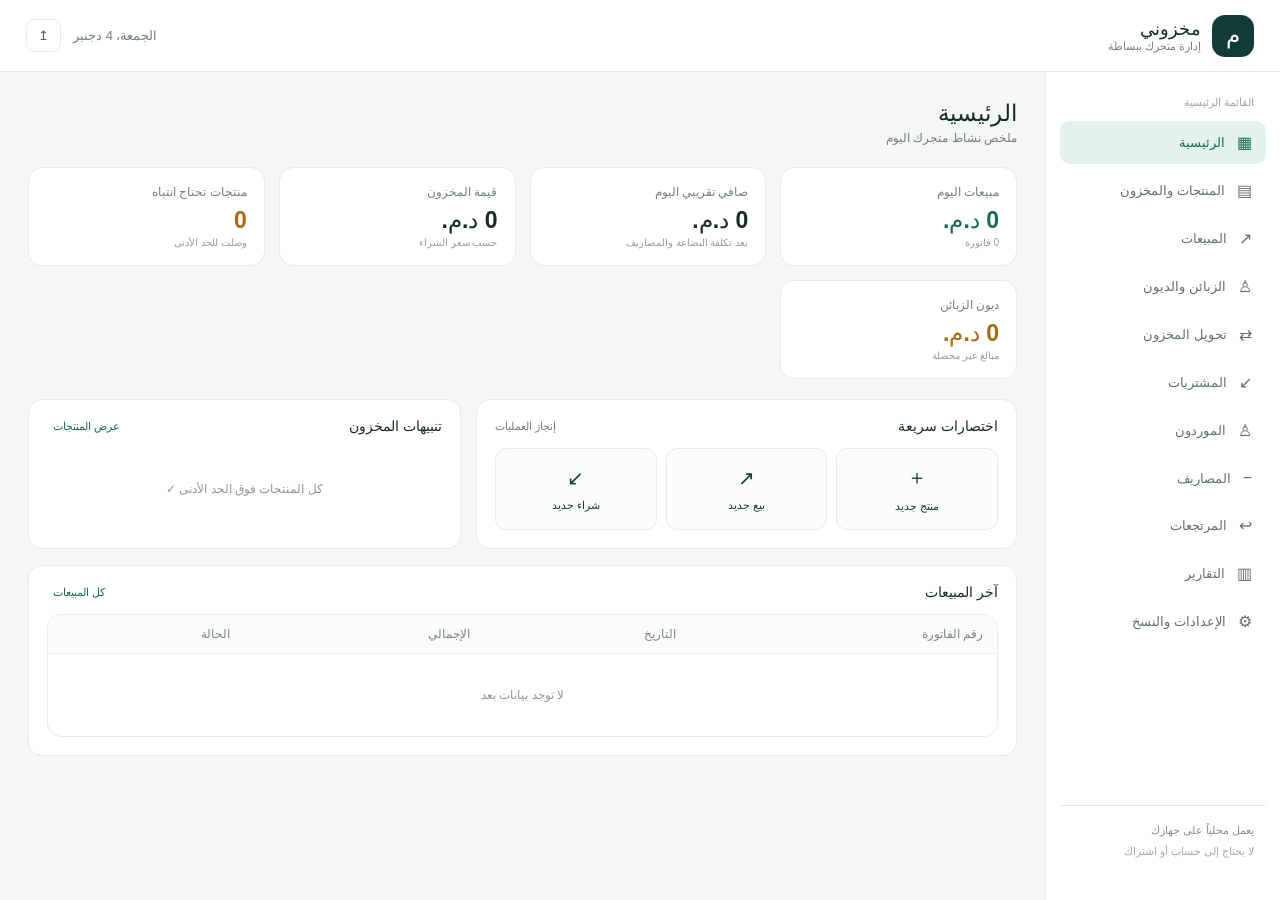
<file: index.html>
<!doctype html>
<html lang="ar" dir="rtl">
<head>
<meta charset="utf-8"><meta name="viewport" content="width=device-width,initial-scale=1,viewport-fit=cover">
<meta name="theme-color" content="#123c35"><meta name="description" content="مخزوني - إدارة المخزون والمبيعات والمشتريات">
<link rel="manifest" href="manifest.webmanifest"><link rel="stylesheet" href="styles.css">
<title>مخزوني | إدارة المتجر</title>
</head>
<body>
<header class="topbar"><div class="brand"><div class="brandmark">م</div><div><strong>مخزوني</strong><small>إدارة متجرك ببساطة</small></div></div><div class="top-actions"><span id="today"></span><button class="icon-btn" id="backupBtn" title="نسخة احتياطية">↥</button></div></header>
<div class="app-shell">
<aside class="sidebar"><div class="side-label">القائمة الرئيسية</div><nav id="nav">
<button class="nav-btn active" data-page="dashboard">▦ <span>الرئيسية</span></button>
<button class="nav-btn" data-page="products">▤ <span>المنتجات والمخزون</span></button>
<button class="nav-btn" data-page="sales">↗ <span>المبيعات</span></button>
<button class="nav-btn" data-page="customers">♙ <span>الزبائن والديون</span></button>
<button class="nav-btn" data-page="transfers">⇄ <span>تحويل المخزون</span></button>
<button class="nav-btn" data-page="purchases">↙ <span>المشتريات</span></button>
<button class="nav-btn" data-page="suppliers">♙ <span>الموردون</span></button>
<button class="nav-btn" data-page="expenses">− <span>المصاريف</span></button>
<button class="nav-btn" data-page="returns">↩ <span>المرتجعات</span></button>
<button class="nav-btn" data-page="reports">▥ <span>التقارير</span></button>
<button class="nav-btn" data-page="settings">⚙ <span>الإعدادات والنسخ</span></button>
</nav><div class="sidebar-foot">يعمل محلياً على جهازك<br><span>لا يحتاج إلى حساب أو اشتراك</span></div></aside>
<main class="main" id="main"></main>
</div>
<div class="mobile-nav" id="mobileNav"></div>
<div class="toast" id="toast" role="status"></div>
<dialog id="modal"><form id="modalForm" method="dialog"><div class="modal-head"><h3 id="modalTitle"></h3><button type="button" class="icon-btn" id="closeModal">✕</button></div><div id="modalBody"></div><div class="modal-actions"><button type="button" class="btn ghost" id="cancelModal">إلغاء</button><button class="btn primary" id="saveModal">حفظ</button></div></form></dialog>
<script src="app.js"></script>
</body></html>
</file>
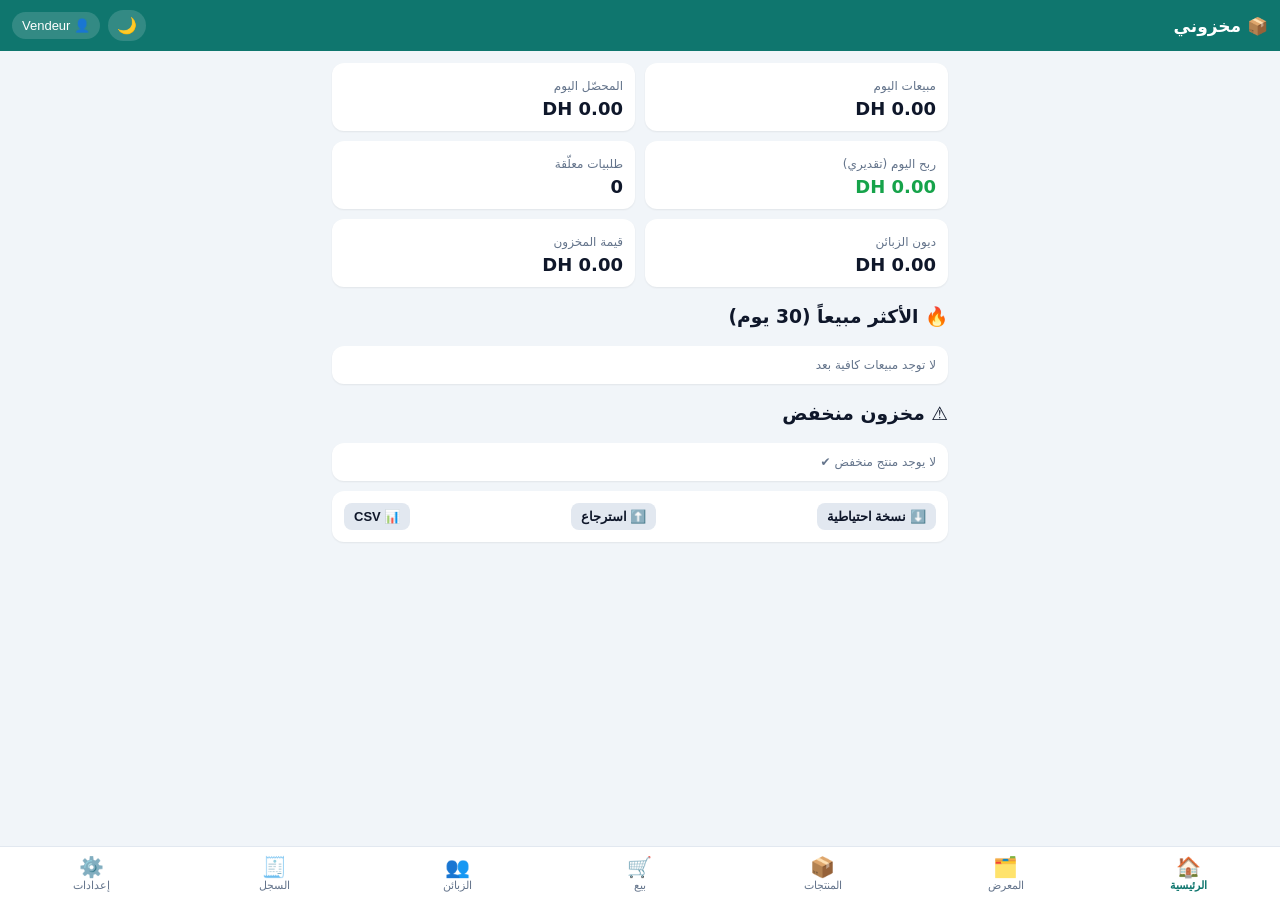
<file: original/index.html>
<!doctype html><html lang="ar" dir="rtl"><meta charset="utf-8"><meta name="viewport" content="width=device-width,initial-scale=1"><title>مخزوني الأصلي</title><style>html,body{margin:0;height:100%;font-family:system-ui;background:#f1f5f9}#msg{padding:20px;text-align:center;color:#0f766e}iframe{border:0;width:100%;height:100%;display:none}</style><div id="msg">جاري تحميل مخزوني الأصلي…</div><iframe id="app"></iframe><script>(async()=>{try{const b=Uint8Array.from(atob("H4sIAAAAAAAC/819aZMb15Hgd/6KIrTLQqkBNPpgswWwuleHFeasLGlFWbMbJFdRQBWAMoEqsKr6GnRHSDIlczSz65DtWc94HaO5JIoaSRxZI8t0bOyH9Z9Af+UfGP+Ezcx314FGU57Zlc1GHa/ekS9fXi8z39WLftzPjqaBNcom450LV/HHGnvR0K15Sc3yw8StJdm4hq8Cz4efSZB5Vn/kJWmQubW9bNDcronHkTcJ3Np+GBxM4ySrWf04yoIIih2EfjZy/WA/7AdNummEUZiF3riZ9r1x4K41Jt5hONmbyPu9NEjoxuvBfRTnGslGwSRo9uNxnGjtPNUeXNnaCrDsOIxuW0kwdmsTLwoHQQr9GSXBQN23fpDGkVk0hJpEMbxupftDLJGF2TjYOX13/sX8V6f3Tt87ff/qKnt24WqaHeFvJ4njbHbBsprNaYf3owvXfueptbXLweVn4KY37Dw1WBtcHuBNH64HA7jIsPjalXUPriedp7Y2r2xu97B056lgPdgetLtUa9J5yu+vb61vwasYrp+5cqWN11Dn2pa3sYmfpyPPjw86bWttemitw7+n2u32WvfCyYVe7B+1fC+5zbqIPZGNQk/WgvVnNnqsM7KH0JlnNr2N3jbrzMbG5trly/lWNngrW9jK07NefNhMwz8Jo2GnFyc+zCE86TYPgt7tMGtm3rQ5CoejMfzL2Ox1ssSL0qmXwASybs4mXjIMo067O4B5bQ68STg+6qRHaRZMmntho+lNp+OgyR40ateDYRxY379Wa7wW9+IsbqRQXxOwJxx0e17/9jCJ9yK/s+8ldRy302XNsvvM6U4934fuQj+zLJ50rgDYutQnwM846qgqrNZ62qCP8erkAi6IIJlNY14yzcL+7aNuFk+h63/SDCM/OOxcLvZhKrpA88+b76y1AZBr2LgfptOxd9QZjIPDrgegipohjDTt9AFEQdL9wR60NDhqcqzvAPBgVfWC7CAIou7Qm3a2p4eie9ZobUZghEkJOmtXoH4FXmigs3ZyoZXE46DRQoRv9rJopvUYuwj/AdKx2YSvSvq+hV2H/vNCzcTzw720s46PtMYBVbr9vSSFz6dxiGOBtmWremXPmB9u4XgmXqgKEaCAZDBi0tnabKuBeXtZfHIh8vbV1AzCw8Dv8hlud8fBIIOfBLEQfgsz1HfESHAyEcvTeBz6Fschx5wiOdXUqNXbg1aiGQOuApvWSBRHgYTdNlup+nDXEE4akk6cAthUQ1YrnInu9MZx/7ZWE06AXrYF/dIrBkykwgcBQeJKuw0T0vcSf7YAJHxyaQZy04HgF+uI48OhoBasGnbjQDPDJPRlx/Gmi3+agOjwJCPSvjeJoJ1BYsE/wus1Gk8rzbzsiXq4oDtYp9WrhOTathog4sSm7IgFyy/Sl9h6YfZohR3M/kDrupXu9c5sL7eMywiPwkwTam0daoj7a5smel4Wtxxtttrt4rKGDrTSWYFA5KiB2TQbHn45LHa+lyfcvGhSLJqIdwczRh7W2u1/zx51YBJQoPBnMUA3zI46rU1Yt2E03csaaTAO+lkjCw4zYEee9rFBpQXkSuhCCShzgCtD2xxD4mQMoG61rW1RBWeDYTQCzgacEuSiYDzLU1eTahjYDADIvKHEwjACsQfQixBdDA9Fhu3CvKyV0KccArDKW2NAc4N7BCDBrBvdgsmhovFto6TfH/SDK0bJIS85DXIsKRhs9M2isaNJOFZpV64M1vw1Xy6AoO/[base64]/hoAxGISABoQBq2refoxHa73TXFDxQ3RuE0NUHN4VomUJjzmRPd16nzWOHsWwG3RIo1GNl6kZEdjAAzmsSxQbw7SLxpcU6wYyiBLbVumwVAZbGXZmeSECQMpL0M4mTCdCsUp/[base64]/hUiPny+reGzqAuqmWJBVsv0ycy0JDlAbTrTX1s2OWS20O81y6lJeuiORStTQ2jC+nyZhP5jlCPdi8qhrHEyr1epDY9iZeoAq7tGIF1NapdkUvrNIpeDzXrZIe54/BAqY4aJkKATi9IDxedCTkow0lwm0dNTsecm59TdpHjmHmtldKB6bHQLlr6BfhJNh9TqhkSGl7xC552thm7NC/DQb7U16nAFf0QSCK0WBgDG33g8AL5uwkAExgdGdR0ToDR29VeqYIo5JAAsw3A+65Z0pfCmEGVmB14MO7GUBWbeaW4LbNJXAuq7Vub5eLrCW2EIEWdKpaB6pDUZqrLF1HUUE2OH2HEDnnULNx/dA5jwDyHkZKCdc5/p6XpVfria1/nQkIpFXkJd2e1ksKhuGuYo2BRPxDaTd3Fbw29wulWKXa41RgVESRrdpmsj+C6t2SZWirxST9hPCNC/fix5YgDEac5ZKBR/19mVQIopkSa+g1QcuGzTHvYrVsrZlqHc542qVGQbXC5+EtjYJpkWBJIm8nPkfJoEfehawm4j2I1BdtZ6e7Ydp2AvHKDyNQt8PohN49xSVejYJvIa6NAvT5TgwS5cMldtUmfW7zHJSNni+6NtoQLAsZrFuRN5+A9XlBuicDS72iklHifFiOMHtJQ/3C04uXF3lGzBXV/kOFQ6Y71cFyQ7Ue3W0tvP7D3/6sWVu4MBTfMnNqP2xl6Zs1wfN0TUr9N0aavnP4U0c9cdh/7Zby+LhcBy8AM/rTs2iPSC3dnpv/uv5I+v07un7+K8Grf35X11dZTWXNIL2dtYAXpU18Bo8hwZ2VCVseDigq2gJp6/xAsvgLzxHQy8+hl98Cj/w0A/Zw0nse2N8DA+0xwTemugYuysUkvNeswjYABhtPorlUUy93k+CIJI146OKr2mG1gFmP/tJfobW6eVUfCdtdtuX82IAYFdtZ/7384fzL07vWvP7p3fnX0Jlv2KXX8EN1Del6kiEZeMKo2t4AxN5NIX6p9DVA1iGNSbmAsjgYbQ3CUB0q1lAFsZBNMxGbm2rZsEA+sEoHsOUuLXHb/2d/H/NQlGtH4PQG2TY6cGgVoIDhGN8XJr4xUQcuOFLCFe8jh3J0athhJhBI713etdAs6kY1neSRNZumLzyIpHedFvbfGJTI2D4xfz+/Jv5xwRBPtkXrqb9JJxmOxfsvTSAtgBGmd29AETf+o/f+S+unWa339xf50+uu+PY8+sOu8u8nmuP4klgN6xBOM5c2xuP4fqOa8Nf4H0v0kOcutMfnt7ldQA/zNwZAAII+jW/A0VRFEg7N241pl5ID6D3faAuQIjo8nWY1Y7tTfCRfcJq2YsQFQPfHXjjNGDPUFe+NvGGQereuNW1Vlct1FniBERD4A/43AIFfxxYQFkzIGYWcsq9fmbVASesDefChcFeRHKyxYaJdBemCn8slCesxDsACPS98fUMqh0GrWGQXYNG6gAqp0vFwkH9IhRz2EcW9mISDhNQnKz9Nf4MqwKUK6+KQXzN5vVRjVDYmeFXvvtH1195uTXFfXt62vVbwK5T6LO7DtfAd3Fkqasuj49nJ/AGpiMYxkkY4Dt1c3wMoEqCbC+JRD/rvnNCTZ/IcRvN4ujkWP1Ll/wWh2PqFCrCcifQWn9UD5wZVsiL+MHA2xtn1zMs5+Cms4S9+WqmvpnxkXbWG0hwO/[base64]/r7fEm0uX1HWLsYSdy+22M1OPXa1ECqQ7qDfXoUQXh3GeERBDrtvzT0/fteDPe/PfgIjxtmBqn3FWd/rO/CE8fxeWPgOjGPU6LB22GAErE6oIpuWf5l+yGj4/fXv+mw67/pQY7/un7wEPBqL/KTz6uGXNv4aaP4Dy0PRXUOIBFJ5/Dm/fR44Afx9YIPzgo3/Cbn2Cz6Ho/fmnlujU/EGLkaQTfWb3QiSTfNJfAKRpRfFB3QFx7zoBoL6x5ax8z8tGrcSL/HiSe8WBut7YcrRKg7RfT2WtvHTquhFM465td1KnlQTEuOurNy5d3anZt1aHDYnUffHpzL5kd+xL3mTatRv2VbweZ3i5g5dDuqzh5Z29GG9qdg1untp4pmuf3OjfOtH7BOJDfZ/R4MglOvgi8Iisznu3r7oElTZsgJWYRCtMX0QvqaAeObtkZVOUbgTPxDjrDEwoVdejp0HodlbxD8DrRVSq6uvOim298F1b+z4DYfBIwT8KDmgOCMjXrr/C+yag3G6stfUhDXwsG6axYC3ye3wmeu9DXS8hqgf4ildpD5Lmi6/Z2CN7RZV4PZzkSjRmo3gv6djrTT8chpndAJkI1Az1wAAyEqp66Kup10gXKI4G3eJFgAj5ruuGvlER4wFmVZwv5GqSyGL1S2sK0zfqWiXId6CQ5DwnF/TZwEU+SYeNSUp0imQkF5jQHnIfZPDfGQd4+dzRNb9uU3m2prIW2uKe5/5vUEU3a5GA+VKYZi1QvUAqGMUHrHB/HHgJgjrey+rMqP5mNmH1iDsXCJIoIsfqzPRaGa0UFZ9Ap4+P14m66Qt8P+wR/5p6mTMD8gnaSDj0gOq1+Bun8ATLHh9vIq5dWH3aasr/rFevvazfPr2qzdgoQDLbv834BCPUnCO2gAleunRRiHycB1TCVaktNqA+Cs8tLg67NlobOC8rh1BlrULJgDoHUCatA8gYtIAkBsCqv0WvUErnvZJybZbsBQVyK/QGgV377jL93ffGrC6A6j5grwlZZ2a2+S1GsKgzoMpUfZbgYkrqJHUSJM9dD7k/2F2BgDcutxv0/1tOd2kAgdKCsF6mPCzI7+DWF66jIIKu27eDIz8+iGzFhQJaLkEL3iDB+A5adWxHTCAKSzrlUMaCGScyRHh2bZBvBK1R8m6XCVTdb61KMZLFm+LmDxIjPgHe//H8EbSpPQUh4CuQDT44fYckFDFpuWEwowpiqIZnKNG6F3MPxDDQEfSIfUYCa9UMcDMOTIBOLXOV7tqP//Ktf/nNj6HraL6xDWqmtTTTWyJfEEUa2UBYg3bjYr7fZi/v7AXJ0XXyOYoBE3A/50bRufkW9Lpf1WO+hwtd5h7H1GvVbQHrsymjRkaFDAnf/CsDeEGN3DCWq5Ej3O8//OAfrDckdv/+w/ufW68mv3sg0VzwUK8HSgaRxxvc3gCFf/w38MMsRPOPQWD9CsVYUN94ORCdvXE8pKI/fwf7y0oDEj+CL36tSgoZg4r+9GNZDgTgT+efoRCsyoKIRMX+50/sBh8FScu4UkCQvks3ei+Y0EHffPCR6PCv2Po6fU8VHAHegb5FBe//b1GQdANVSMwDvH78i7/iY/oIxvMQqnvIegpFby2cEuDXMB1hBHTru69/7yUXoduaeFPFBTPOYbnUY+dMXvZKHS0/rpvdaN/ateMIxo6ioGbfGsb1m7a9ggVW7Js2WkDRv1JaZ2s7+HINXl5dxRd0u0633AxmM5Wy9YMYyKXNBB/EhUk1x0PzKSs40YZXnyHGdPa/C38bHCk6+8+zC2U42H+VXzVgijv7LwcH0pCw/zy7aPA5grrYhTIK7F/nVyfODYDNrZxFA8ABMEWgZV00jnVLbGNijXcPQD6ND1ppH9bO+PUYxHZDaoc2/xNqInfcffUNQiashswdAAvQjRBYkhBeuiGuaka2oNrXvGgY1Pe5GtwQF86J0bKX9EfPxYf16UiKxLZmh72TM6faK9MRogVjr3CLit0djin0mVuj4WQAWcaEAVN0BWdC+q/SBS/[base64]/WDnfauvO6YE0btvAEIo/WrWO1Uq5b37WkGeVYXkzpgeIIqSDl7o93YbDc2UM6+wJscuTZtIHFSj65DSO1xbowXCEnOFjAii5goGZyIJL5/eu/0Xc4brvbge39UJ3R2iEfwraozquXs/vP51yCz3q2uGFH9XPV+Cfz7c60+qz7/lNnJcIPKkdVrHJMtnR23jSI9XgLTRLcuYpy8G/T8XB0REgcZ6kCwgQ6BdD5/oA8QEZVP3HmqfkhDe88yBZYc5BBjz9Ph03eYKVGoE3yTMFerwFqjZl4/4dnqqvV6PAWGNB4HSWqhcdzaaFtAmlOB+CEsBmXQcrr0AFke3bO7Ib9zmhvaksFX19LYZWUMQ5osg5s3MzLD/+Fp/44runDiFC320vrBSWuhAFBW7N4NIqa33Lp2g6RwhUglozk6V5m6r5ALCOqrKX3kmEKhZkubgWoZ+g2op0O1Q9WNaUcY706w2zlwHMpvD1tTeJ/GSaZToJ5838PuNT3WSckGL1NPRytAW0YbuMX8EcPLvz/94fwf0awtCcjpn1l1QAW2LmElQnGbmz5gkIKAMRhCffjMGOZhI9RkGw2NyY0niQ8AlQkdEVfr4coaIGnLYqINjI3cCwXe6otgr8dXORYi1kWlFGYbAnLmDa34Nn5xiJBYsdE8/zmI+HJls9WQE5DJDsXAlO85dQAgdh/3H+6BWvPQMqguAPL+6dskC8FaB41CX28C8I9/8TegdGi7+xZpSV+cvj3/tQI1lFa8YhcvDQhPl4Ivg6iCZx6WbONj/rADsCc2egY0x1izLdib1DuKcOwsgh2iFYcd0w41AFiPf/kzgE4BbrnaagZe4IDFBn/OE5E7dQrmWVDDehkoFlaqaV3BITrUAEnz0LPg8Wc/osmq2vFRqtay9TOHHVX/e1g/VPcVQOJL0pQfnb9S1unnr7+BdYL+/b4F18VqTB4gJcERGUqKwr3Q8oEz53R58RpWAczal/MHTqXwz5VEJf+D2pa6N5TSdgtNOn3cBdL2XyVR9fa9kIW9n0cq3GlrEiXoma6spuxbuUMf34beukKvdDXN8vhY2851RZGuLqnTx5cu1Zm6xRfd8bG47ce+cSu2iTUmAhwZaXoH1xmTOq1BmABbjqfYVW/csOLE6h1R2D+Ux5Et4AIedaFFW6zB8/EE48rrPXrYsL3EZvZTTSP6fhTC1ChQLSXk6pJyTmzVPIprOwpbOhbRfdWOLlcpovB/vmHlVNdECU7FgXUQBNjnF103X+OujZUwLEYLLG9Y+4jVyE0vC4kORuYgFUHsNUlxX0OgfgToYyDObr5TnYWoKNFYRzYgrOzb7iKLEnYR6HhdoW+/3K4kCqBxCflD30HzkrSD1HbUY6sOI46yFduptCkV4KYsHDZK+PN/tJAlGgTl8Vsf21IlupiHkBIsjCmgQKwi+9WIkk6QjEY5o21d7SUmU2Nc8O/nvz59W2PIJABhzdAOcPd7QOg/sfIk0OR9xsyM2JYTG52GbUsMjOrHXYPP0IPyR/N/wsGyvQSE5CrrxttQ4MGClku5JotJqSnxAjuWFyokJqMebqrYXfkunAzdunBcuXRJXN0ADXbXvgpvpcyA/[base64]/wr+PSDj+L/8rz+z2G1e8CkTfXJCPy0XUzkeoGsKOjjiBqE1CqOMrWi85XpjcVmbQxt4PSWYmqGCzKVVj9zEHDJbxTDDbcNjnqXpwM/yGwWgphMYcFvFQj4le1lk42ONjTNVFlbSCscrmFz8+HVku3XHKWwnLCM3akS5Si4UWwVPKhiSWLdYJvz/Ra4rEY2WkCf+Ddn8Msy9grfPHwkFFmU2WJ33LDJzfQngvTd/yDm9YjhCoX1i5kM8ZTn2o2J4luVB35bXlGmmKMJiH7j+rempGDUqvdvbNWYOybGKUgtIGXeg1ctsER0rR6Lp1T+DWHR//rfyJRn9z2Iq1bxkSU5SYUk4k8Oa4pVQYCuUfs1xvyQaEW0Am2gDOIPxUMvXIpPxgIr+139hFQIMztTIqbIXw8NCbb/8MSn8n8FsPFy+OkTlF+Nkkq+OfFjRyqx1bQGr65xPom6hYeLX89/Ov7GQu0LBj+D2Pog9D1olZoSVUv5XHANj1jrR0XYr42kQfQ/jc+qYf2+BLxkF8Rib8Mbg4n3d6DKoM/EyA0wJkGjibqlD0WqsMcdcuJRwAxESO2Hism24SKoKztVTvZJ9+DrkoQnBuHIDGnf1OKSD8W4wZnu9rSwJAaLo0K75ugifbgrkqANrDDCn4B837ux5GMimxwOgeR9I3iRMNREBvo3H+0EjCdCcrVFmFP3xC1axo8jyXjJ2v//aS61+EgBZYmZwuKe2RaDDZNiKIwwKcTVfQW0H88DFIiwl4oiuWaifFsNxsIPjcGYjV3P0HT2ND1cPnO6Bi1cnWp19BU/WNQ7Sut33on0vBe7UZ026B3DFGnRHosk+zgJ53BzCJ+s+zKKfeAds+NDDRhv+d9AYyTgThEES7Me3NRgAbBy1+UqQrfdbWYxGQHxvE/Vc/cE0GNpiio6P260rDv/sRAdgkCRxokOwskk2e3VH+xzZILwTsslJ3j3qRRn9o+SyBTgJPR++Cm2HAXerRY03GPMQFin7wBpyVVyRyfehR7hbUMlUzWBsWKUag5fvJH+HH8XXJVllEW3sRqMKzHlXDrkOGuIKo9F/[base64]/XO/OvTP7U2LPi5N//S1n38WP9Z02LbDKsznB5AV3P13nXFh8V9xIEWGjSgLczjY/YrPW344rediy72mTfQbGq9svL0vLHdBrrT2rrstLJREGkbm0BRJEnV4DPdS0fspaBDqh1FXPkzhF0RATglclosnEajP6oqGaHDA2sA1CRz4sYJAXv+gDlRLWxJ7avqflMgmb/Ew8yRZkiU8ysJPCxctlJ95pX6MvqT2iJWnblctsTaK7gcS0nBPz4Wd5p3K7qhemGUAh/hIe+24/giHsDh0WW6bJJT4/hXOWqDxK2UlJkeouRq600RjM+PwrFPQYI5aGl6zDT0G6F/KGHGXYXIUYii0Y6PZUSadnkDvrmlrT1jDsxCRutS0At9rcnQ3xW7250Z6jfoWY2aBv6SpsIepBn+kvyMF6AhdS6LIMOjjm4LACUOdB8eW9dg3encuEWw18JYy3QYtrgdhyI3lf3hlWmGnmiqiYJqLlkU25Mx3fJQlyY/FcOmAJoSy6YY+FxLN1RvVlFhG1rJwbRrjPvk/q6t5H0pqKN7udS/PyP/mYdM/6LPmCsJZUhk+73351+h8w57ojkeDt6Mcl6GUg2tldXDwqFXDXW/tNp+oVqcda615rwdoaov+P7ql5g8oNiuMH7zhhhkRUtexm0qOJGkRNLrfDVf4TYEt6ujwlza7amIhI9AwAgSIw7eD/qASOPCwITCXVvQItfDS9u8/QRtMj1eNkloAjihg+yHgCDvc4chNNGgy5UGQ70H6YIeyOj/XA9orZJfDPbCMUcuGS9GbAK0T39U2u7kCdoF0lCFnMRtrDpt1gOvd0SboihrmrWIvLvGuwH0F0huvx9MMxTQkDM/XbMme+MsnI6D0pwNKL6N0PMXdE5dMiINs9Rrj6dSYm0qCbqWc/[base64]/GiE6KUO7GbKUz1RsUbWiPLgfjOE7q2iBAq3aE7qqZ6EkKjVXaA16fo8WHUxF0jaMWGyChdLAD5CbHizcyCr/iZybYDXT361RF7Z7w1rTxcu8VZcoSEdlWLvcFSjw8REwz86h4gTyaIQIj1BGjQDwchCAB2RyJta1caWD7EKDEhSsFpGXdXEL/Iguz7Zb1sTC91IvygDNh9jSENYErXRYgCbeTKVRochJuFMWNuLfIg4y5lrBFhTGSGGue090iN48yDhWPSGPjq1A181tGxL4GkvM+EjBjDQpjsYsAXIRCHIEiiTpnYw2HKgfkir0SrdjW4/d+IsdZgQjS7rsMOAvMGdDxEWPO3IGQAZqMxSaY0TeDz+x99gVz4uPmc8d+4nk49zQsB/vm1Fi+no+5yc6eB/4VTLE5IwwmHR0eLtxE5rSURaxIN+xqlzUWO6AsYHyvUQW/m+tSqQVsF7Bv7hH2W9MRCAqOvhlYsZGGnUMPlOW3zfoLTGe0H6VtCFL33wBJg/hsX+0iFLaslHcu6SlLbEfxQYq9KPHQ8320W/DHhhndDL6wq5xNcTtalHNUqFvHLvX1bYv3+daW3giR3qkKUcxtkPNvfDDAn731oZXTqEcfNWeVi0HpzgRwvOBAFkltztQcBZZhuCW/XF5zFD5I7wItuFsiyvcLamR/kRoJjPE+sKm3S2uSKlgWjAuVskVVIf/DYsJcLBgVUVKvV6iMg9CobrGAzGbk305EZu1VCMkFubiAVRUycH+xDCwmfYHoy7CQVwZirsRG/[base64]/NJFxFyAmMlVcxFixZ4sE2RRltZR6fjekfRgkOTr9x/+5GtcCyD3an57Ze4Q5fzUpIVFZwiSMmgCgPJ6uQr5aCiDtx/044RcTrlVhx18B4ynU2Q4v//wp399ddXLOY5zmI02d+Z/N/9CmPsegQx9l0UXAppsYo8I2blER9eGROefEdpjbBdKac43pTmc4rj/ErK+ul8W+mOvsMxVLFwu764jIhNbJeGilVJUSXSUOXr63CkHE0MBDUi4iAWQ6Pr88U+lA57mBtzTvMUGYSbdW1l6l28xdG1EbOA5iwFfDlX0Mad4Y5jZ3flvdWA9YD7qKMkbGiGt/E6RtSyhEzJFsKiPy9ZNRdAQC2RTun1IPmxGDmNKkirndEWZgAcURgZ7EC4WaoeNHm4HYXIUplnlFESWJpCyf7wvhBkOOHT6MDjUQqWRtghQ7JWpSSrzb3lJdn2vlzHXWZkT7VyuuE/zoPwTM2MFVvICj8Z/dpIp3RRQzzXb7Wp+yiJdEQu2TzD/ty0SjLJpAnSGKhrw72myA8jPCP0pe56ek9L4qFg+JwYoP+KZ8T3DDaPXzcIIHd2jCZOJqEGPSkMCNfmfi1n5bSJlqqduS+avcmdo/rG5Lb7azuO3foZmmYdMgBOSXB1UjXcwcczpnzkWFFE7ekTplPC19FYi08xr5OSr99J18U31diIXR0y9GkN4CoRA8K2SvUdt12yJKEwOchmdUrYXqNNJfnSKFo9ZnflEmOBLfIrPmQ4FXvHcYporIMspdpMlFQPGOet5Cdrxn/V9/eMuK81SiIEOQGl1687JwpBS0xMU8RwGridJxx2Zz41RkVTxTZUX5/JO74YlqtxbXYsJv7O72e5sS9ctrWrueVMRrCRjpvSYUNpZxHWgO4eKaOrFHt/iKEKW1Qo36rn3d3uxu/U5gp1LfKK1GGxlOz3DIzonKJVNPYp4fDy7trjia+6MOBfTPFTlfLZEIAo3/[base64]/NWBZVjKo8PC2nMwM5+Awo2j2RqREDSR8V9WZDbClJ3KLbIr+Yf60521TgZz5JwVLYlJ+Y3EnWeQunIaUZ3NJ4VSoJmWy5nesnF60M/KC4NoUfObFLCqWlYpeO3wXhiGkGUjTSxVuej7NEPHrhuzmZrKJyLiCX1i6E55Lq/72sPS85icbqBdmWdjxMdGAZMkpS/AgkYlhIf5sSE02JOR83oweGLhk9U74g9NbVASlCW87HC5qR0WK7n5iRZB20TrV9AF3BhRvQ1ORCnP9dwY5/9rLIJdHTumgkAy9bJzyVVX6NUOI3hbJ5SlyaXAUEPJxL3FX6Mami/51l0SIdnSXaQccexoilTuG0TCJXFV/K9yQqzIMaU2B24+dhFGyFCcHg8S9JRzZsyUJAAHEUekT7GFaZsFAio+RDQ6X2ponWJEkhEuCFy3V56RDIw1m6zNoNJU0LxdStzGaum7Lxy0uX2C9qTfBzImRckDqF5IVSl8NySeY2C+RGgbbdL/K1bbTlZoR0K9HkeGEjoXXzGT5BUwyNxYSJphfwlLQX6/ZzDFAvBBllwrUBtS2Wy1KsHM2pXdMi0I8AfYOwabRCiT6AXvoIkzjhFiaU+JQnMjA7TAoWy0DzBWDmuxa5k305/7hlaxE+y6TGVJkxNaldoEbOhi56n+sOs6Xvh34Qk1aIKuMboU8L+ihlJ3WbzIaO1io5LjF3cBoKG1TtjulZV0UGafo+OP2RVYAurNzPCWT5nk/L5dkDMy5wyia9a0afAc79lrSnd5R0KXc0qN/V8OcwYuVVKnk6/OyFYB8kqBS/+X4aJN/DZ/UZVdiZDehA1e+RE3YQ7YdJHGGtNqYfMyML0iwJvInQ2PBrjCViu3kue9llj3Ge9Mgwn+MyxY3l8LtOASgeHipjB1705tqG3aCLbfjFgm+urePlneRNvIOrvSluKd4Sfl1yEbXezEIQrzFl/zVU6HH3sRhlJvrSYhd16nF+qNhSKj9hqhY+unSJfkxli/[base64]/zCXAMez1lm6YZsZ49NfCWBHa2ufufOi8tcYdWrn15MTREtzwtptWfbxL3eysORaP2jdynG6IHKcWnW1WsXEM6mvYUPOlz8eN8FaXbVMwcPgc9GyrQhuMFskmIaaAFe1oeXLPO0H6fLjRifQ/znsBMu09bOxrDheLHB/Le69gpKatMBADQE84qEIrZqU02PIJ4/aZ8MwhmNBhBgGCT67/+ELfQRKgKqknCg6zl+M66gJ03lRw5wZe33Lr2g3FJayJyOm6kUZ0137ujSaIus893wSZlsui2rcOyPz+dSR39c2G3bYdM8ZaE6qFBFe0yZn0hWWe1pQR6QcBepxbUOi6FwqaE1DAOhPH2t3waqG9briywkLJc0unYeaH5mFfhMjnpFPCEXUs/WAJa9RBd6QoKZUJoG3v0sA7cvdI7hyRrtVg28xKZkiCFNOEw8MmFpAe4/ic+dboGyNGv6XKRZopfoBWV13J0kKMpMY1/3MpBtMeocVZJTNnV9PNssyxBfLSZATrDCdl+oLIbZOKc0dZQtSz3GRPnByIHL6TbMJJ7AGtuFhKE9Fc1ZUo7vB1xZp2jH6wpLsd28czZ87YnpU7ukYn+OkqOrVgsXgMCTr0l528gn/U2St4gVu+6tgoEWBAPhQsxNX5A5/qojk8sW3gx7/8qcanL7c16incMfwW9286MXh1Jc4iOgo3CLGpSLmtNIXbwD+asvXyOWNZ1sWksTs5ayLd+r/2xLVLZk07g6ds4tb/lWau3H5RMmnrctYq/MbZEYMVO/+as412aFkrx23wVBIrZ2BRvVL55t181vzdelnW/F3bKjhBwzvKtZnPYm53yjNml9WBjtTzr05/TFW8K1MdQpetci9tIpS/BUyWrTk8URJnu5n0fPNbUcyc3pAA6VlQ+HkgapN/4N64wQ7D1XKCNW5wSmRLqyHPvkzvOMKbu1vipUR/WwcQe8W9UsSn0nnHvnXrrBReg1zya21nvzx114Dl7TqsPPllIPJ2HfKzXwzz+CE/80VYCSqTcWKGCp7wTI5P23PNu0ny5Ww6PpLd8UxfLCPhCmc9yrfS6Z6xXWiVBR3sMn+Gjv34rZ/Z1cEH5V5d5/ftKuwnLZErqeDjVZGMU9u6r3J0FVxCTBjjvYVDNBZmv+/mK+HMoOIojkJxsT6cc53dYYxZHrjnlKPTmfEsvp5NV6CSn0elJaJdFjhHFkNdzvaWNFFSufzYMm/iE/pTPnGiLt23kkeLtSpye+ts6nXMZFTic5iDMeNg9QILe47OlrbQFyawUHVi9/14MvGARFmYM07RePtmVAAMPgJQ2izKqqP5L94UpLCp/QcPWS6NaoE7A6QSLpCW3E23Di25IW2e/+pS+jljg9koAE1Ku446A8eBZuzXAkyU1bFwA06+yX9Mh4hCYXMYpPB1+FGvcFk4k1a2uNxRF9jCzehV7+h3FPqnnTaUr/lm9BqI+wEvxdQqrbhT2hOxoPP4k3fq184AqrKWySNhSev0cyrxIgwcCU8Wc3lWuNvnEE3571QtXDO5pV/q7VLuaKzvn4r8rVvTQ6stNiJ6MTDnSWcNnqXxOPRxOPVmsydOccs7w1jFvNQKk3/38wpUlluthodCte+EXcxhpSF43nVCbEpX+tGoaIOqLWpfdzoopswuaXFBtMO596V1eptv+hwrLd9L5u0t96i5q7VaUDzhpmaMkEWKiy+PhUvBY708yyVzIimMbhH3dkxbslO+y6zzVQaXPF/9/Ye/+AW5W9NxTu9ikn6eWkXPUVa5i50YiWujfjB+BTudb2X+EVc0/raY+6yi5qGR3tVLghfifrHzP/0H3Cz9Z7aZp2eQ7i5XMyy1KCut+X98Qvk+v6GdQiPIRU27lvMyn8eJd/hJCa48PZuzfWEyl3uE1IIzyz2ozzAoppOV70JJozo/ZRG7X7dHWTZNO6urB15rEqzuYgUuELkId7u+/9o1PIAijpDOZ07DfrM39qLbtnNiJlHgQPw3Yy+YmNBMy4tZugfeJBwfdVIvSptpkISD7sQ75Gl6N9bbyvWN8nArP+DRuhFS5I3DYdRBr6Egkc5QVtuiXLTKvIoOZqN1Vct0qUoYCVA5xTeY/9higa0or2kxaSi1ETWalvTFbEnvyDZr2OS9KN/hYQu6TatjGW7qwpl2unN1lIgWl2LBuSQ8SAe7mEwgHBw1+enAHaD2/aDZC7KDIIi6udzrgmFvIMOu4se/+7nkvwZfWyw6Vp6IJHEkYbMk2OLuE45JssNyzlsum1Y5h30ruB5QytROLx77OqC3JJqUCQzlHHynUjguSwddX5qB7xbXeB6XqZNiZWqMvVKsLuHwZwvXJZBfsNy1jq6ZHSUiRGdid57a2toCxvjPwLa+FOmf/hGE3E8xewctL8Vn6EClJPAWHHiPJPhZKMLkQyyczyhKz8qPjocvOEugepjKnwbZ6+EkiPcynYuU1cIOss+1adsnjcvk7mAEFikRoZhyRwoJObuvmXFnWa4iUMpmjaIr/3IR0rIb5Xl3hCD1pMzuQn4v0K/cCPQX7gLmtv14KkGxv8cOO8Fo73s83ps2ItDl4VvvHYqQRXWaipnDxthbLEmdU+Uz+gjGILLOSYm0nnPxzmkIjt0o0p5F0ZK0tyk3NOWONduvbrQdUZ1zlvni/9l+YaV4hB5PTl/tFkrCRru1bDxiVWjmR0b1XNqxBQ4kXjybuVU9qcqxVZIJgk9j1eZbyaaNcaZ7ZbIfcej4WcGFo40SRaxdE9zsN6c/wrOAZOKUxYEG9+a/FkEGOCo9OH9hLFkWD4fj4AUvua2lqiC5D70W2EBABEtu79qP//Itdswk5ZT64PQu7Tj9+V+x89C+oSdFP94lQv4WAWL+OdR+nyWXVKDQOzcNo918akMtnajqbqU3pQ4PFlbwahjVWfg/EBuZ9ZDVKMdnlSZeSQvpwEVlH4Hcel+FTZmV2R3JvQsR4CqBEBvS/CtMZVoxHCNQMMjUSB7hSJB+skpevfay5hZ6xll1SyAsJlFlwfblCMs2t8rzPSC+LZcjV7fKYI3G0XJXe4ZR4Xkvq5tH1Tiy/f5ekoKoMwVZGuSi2s7vfs5MWkxmLNv/OuPAEG4s6RZCH1Q0KpAs6FIujoAln5XJkuYPCuE3Z54yAroHDpWhGPcy/wMvQtrzxPCC/ASf5ZxcevYpIOPX7FTu6mNQrfofXX/lZWe5g0uXSHa0xCGpLPkBbYG8/Qdrt3iOqjb6/IZz+RmrZ/mWM1smT31RDVBELzp5kBn3NQqKB3U/5/Vv702Pj9Xe6HTR2JdKMEVuzkyEvinTVv5QZE7QcGr+oSUI3btQ4D3BoTGt8WfzRxdh5Tqz667PQqWvZ/zscD07w03F2lkYwE1dRkbQ//wDfkgyxgiUdqNoSKtYLoYNu6BlmaYYa3+dAoPfZ7trWrj/RyQXf4l/pWVD6w0JySR//gank2V80g9w/Iwynf0Kz6V8Z/7NWRt1ghcYfstM8JXZuYgzkMrHWAwLJ9p8/NZPtywo9SVGcZy+y7N+cGfdoiiLKsDqf73pzzYbWyf/brWVBTA/U8f0qePM+X2Y30/QUe49nPwfEmA2ETQ4WL3RQr6w6bo+AEps+RGOA2u39CbuEirxgCSj6xddd7pe0i2cAS3g5dP5NwDnTyiC7r18nkpNCnGn3fKEIZLzyhYqs1wp6UPME55pr6soQgbQ0jDJLCxQFsZk9kqNj3/4BVKE+cfGQARylBzuUd0ZI6lbsVfscKdf8UzdP/r2ncxB27ZLwM1CrYpyVhXABe/MJbFjrFrmsTNw2xBUxJkbkbPTXDPOB+GMXQVtFXKcatWQMhY5lQMSsWOq4qoBcbmnL/yH2dnBLMuz7F+O2HLKzCWRR4XlVpZ+WBsixkKu2DUg4sVDvT+ldfOneAHcyKqx2mu5tHIqAC+vzE7JEmOefuBot2JoJzwXkIKpeejCgjR1F+k8ZE1vXKABMu6a463VHnwHdDZVnaIekE00mGO5sJtVnjOCtjKvRfnCyk7AorCncdyr38BKbzVmpKfjnxMHPxQNu9hwt/qIDw8L8+N/uuVGtbKToFjP8Ft5NknRnqYLfjNz8Spxw81AOz9SrJwOJOFAs5nhokcFm3hoNxVdsVs/SOPIbqB42EpJ6w8HR/XrDeRCaCSxYYgwJsq8tkplqeISAwAXw+yynpPEJmYKBH08RzSKyQrCvVkbyj1Vuo9yv1j7FsPGM3MQLmVsPikJUlrSqQn6zWjLDdyLabDNFJmqZQ2hRbHp3JsBJpSUk/[base64]/jkQDOOw0SDCM9Y/j5HbAoqLljvWlS+OYzTM7cqwfj9XhWrgpbTsuHa1lxMYaFUIHh2GK695ODwB97Irgy5ML/VGABlnWeejYXoQ7HwGssIs5GUnxpauraT8Jp9kOXCFVx1/cSdm58H8BqF+x9XPCAAA="),c=>c.charCodeAt(0));const s=new Blob([b]).stream().pipeThrough(new DecompressionStream("gzip"));const html=await new Response(s).text();const f=document.getElementById("app");f.srcdoc=html;f.style.display="block";document.getElementById("msg").remove()}catch(e){document.getElementById("msg").textContent="تعذر تحميل التطبيق: "+e.message}})();</script></html>
</file>
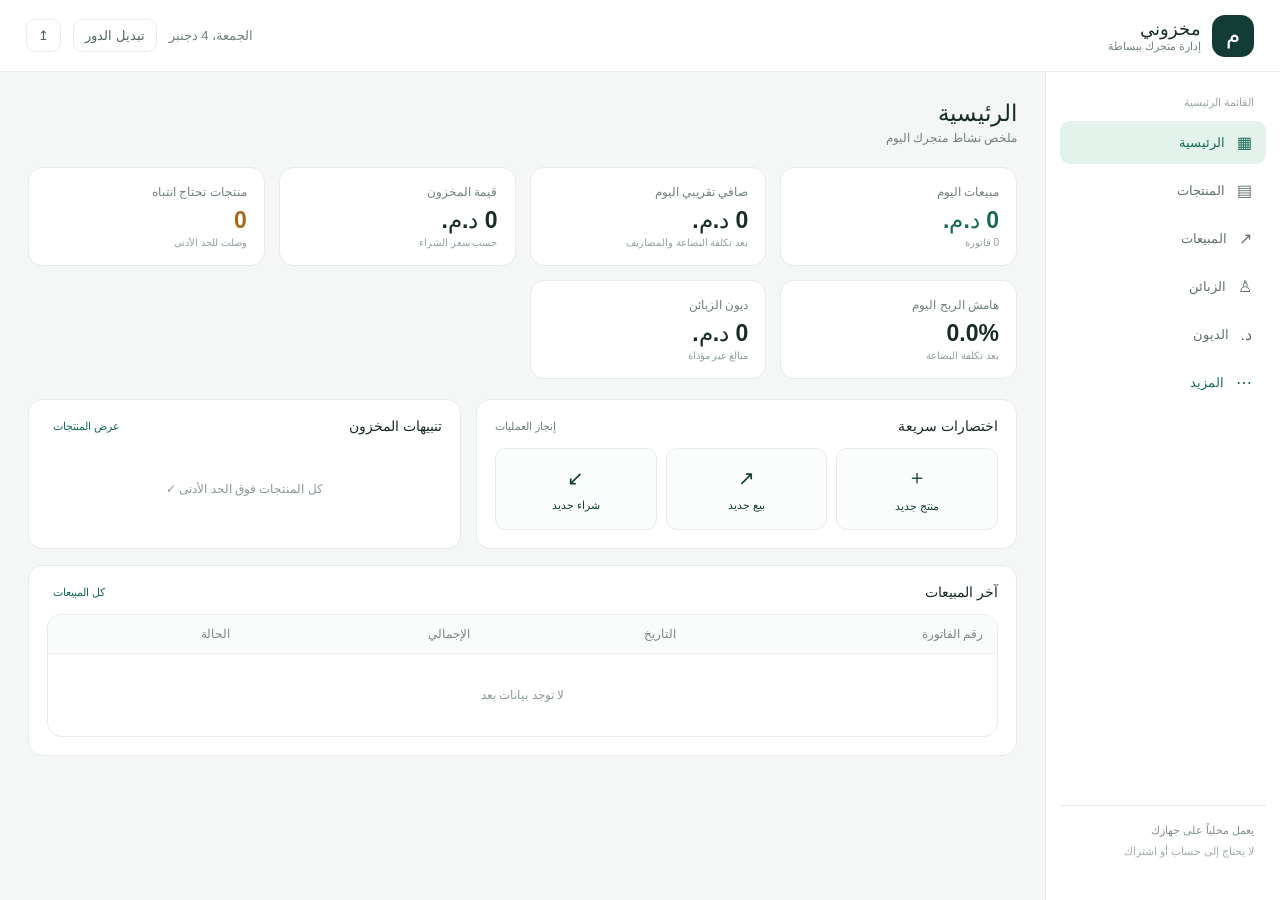
<file: pro/index.html>
<!doctype html>
<html lang="ar" dir="rtl">
<head>
<meta charset="utf-8"><meta name="viewport" content="width=device-width,initial-scale=1,viewport-fit=cover">
<meta name="theme-color" content="#123c35"><meta name="description" content="مخزوني - إدارة المخزون والمبيعات والمشتريات">
<link rel="manifest" href="manifest.webmanifest"><link rel="stylesheet" href="styles.css">
<title>مخزوني | إدارة المتجر</title>
</head>
<body>
<header class="topbar"><div class="brand"><div class="brandmark">م</div><div><strong>مخزوني</strong><small>إدارة متجرك ببساطة</small></div></div><div class="top-actions"><span id="today"></span><button class="icon-btn" data-action="switch-role" title="تبديل الصلاحية">تبديل الدور</button><button class="icon-btn" id="backupBtn" title="نسخة احتياطية">↥</button></div></header>
<div class="app-shell">
<aside class="sidebar"><div class="side-label">القائمة الرئيسية</div><nav id="nav">
<button class="nav-btn active" data-page="dashboard">▦ <span>الرئيسية</span></button>
<button class="nav-btn" data-page="products">▤ <span>المنتجات والمخزون</span></button>
<button class="nav-btn" data-page="sales">↗ <span>المبيعات</span></button>
<button class="nav-btn" data-page="purchases">↙ <span>المشتريات</span></button>
<button class="nav-btn" data-page="suppliers">♙ <span>الموردون</span></button>
<button class="nav-btn" data-page="expenses">− <span>المصاريف</span></button>
<button class="nav-btn" data-page="returns">↩ <span>المرتجعات</span></button>
<button class="nav-btn" data-page="reports">▥ <span>التقارير</span></button>
<button class="nav-btn" data-page="settings">⚙ <span>الإعدادات والنسخ</span></button>
</nav><div class="sidebar-foot">يعمل محلياً على جهازك<br><span>لا يحتاج إلى حساب أو اشتراك</span></div></aside>
<main class="main" id="main"></main>
</div>
<div class="mobile-nav" id="mobileNav"></div>
<div class="toast" id="toast" role="status"></div>
<dialog id="modal"><form id="modalForm" method="dialog"><div class="modal-head"><h3 id="modalTitle"></h3><button type="button" class="icon-btn" id="closeModal">✕</button></div><div id="modalBody"></div><div class="modal-actions"><button type="button" class="btn ghost" id="cancelModal">إلغاء</button><button class="btn primary" id="saveModal">حفظ</button></div></form></dialog>
<script src="app.js"></script>
</body></html>
</file>
<file: styles.css>
@import url('https://fonts.googleapis.com/css2?family=IBM+Plex+Sans+Arabic:wght@400;500;600;700&display=swap');
:root{font-family:Tahoma,Arial,sans-serif;color:#172b27;background:#f4f7f5;font-synthesis:none;--green:#176b56;--deep:#123c35;--mint:#e4f2ec;--line:#e5ece8;--muted:#71817b;--red:#c64b4b;--amber:#a66a17}*{box-sizing:border-box}body{margin:0;min-height:100vh}.topbar{height:72px;background:#fff;border-bottom:1px solid var(--line);display:flex;align-items:center;justify-content:space-between;padding:0 26px;position:sticky;top:0;z-index:5}.brand{display:flex;align-items:center;gap:11px}.brandmark{width:42px;height:42px;border-radius:13px;background:var(--deep);color:#fff;display:grid;place-items:center;font-size:23px;font-weight:700}.brand strong{display:block;font-size:18px}.brand small{display:block;color:var(--muted);font-size:11px}.top-actions{display:flex;align-items:center;gap:12px;color:var(--muted);font-size:13px}.app-shell{display:flex;min-height:calc(100vh - 72px)}.sidebar{width:235px;background:#fff;border-left:1px solid var(--line);padding:24px 14px;display:flex;flex-direction:column;flex-shrink:0}.side-label{font-size:11px;color:#9aa7a1;padding:0 12px 12px}.sidebar nav{display:grid;gap:5px}.nav-btn{border:0;background:transparent;text-align:right;padding:12px 14px;border-radius:10px;color:#60716a;font:inherit;cursor:pointer;display:flex;align-items:center;gap:12px}.nav-btn span{font-size:13px}.nav-btn.active,.nav-btn:hover{background:var(--mint);color:var(--green);font-weight:700}.sidebar-foot{margin-top:auto;padding:14px 12px;color:#84928c;font-size:11px;line-height:1.9;border-top:1px solid var(--line)}.sidebar-foot span{color:#a4afa9}.main{padding:28px;max-width:1500px;width:100%;margin:0 auto}.page-head{display:flex;justify-content:space-between;align-items:center;gap:15px;margin-bottom:22px}.page-head h1{font-size:23px;margin:0 0 4px}.page-head p{margin:0;color:var(--muted);font-size:12px}.btn{border:1px solid transparent;border-radius:9px;padding:10px 15px;font:600 13px inherit;cursor:pointer;font-family:inherit}.btn.primary{background:var(--green);color:white}.btn.primary:hover{background:var(--deep)}.btn.ghost{background:#fff;border-color:var(--line);color:#52645d}.btn.danger{background:#fff1f0;color:var(--red);border-color:#f5d7d4}.btn.small{padding:6px 10px;font-size:11px}.icon-btn{border:1px solid var(--line);background:#fff;border-radius:9px;padding:8px 11px;cursor:pointer;color:#50645b}.stats{display:grid;grid-template-columns:repeat(4,minmax(0,1fr));gap:14px;margin-bottom:20px}.stat,.panel,.table-wrap{background:#fff;border:1px solid var(--line);border-radius:14px}.stat{padding:17px}.stat .label{font-size:12px;color:var(--muted)}.stat .value{font-size:23px;font-weight:700;margin:8px 0 3px}.stat .hint{font-size:10px;color:#91a099}.stat.green .value{color:var(--green)}.stat.orange .value{color:var(--amber)}.stat.red .value{color:var(--red)}.dashboard-grid{display:grid;grid-template-columns:1.25fr 1fr;gap:15px}.panel{padding:18px;margin-bottom:16px}.panel-head{display:flex;justify-content:space-between;align-items:center;margin-bottom:14px}.panel-head h3{font-size:14px;margin:0}.muted{color:var(--muted);font-size:11px}.quick-actions{display:grid;grid-template-columns:repeat(3,1fr);gap:9px}.quick{border:1px solid var(--line);background:#fbfdfc;padding:15px 10px;border-radius:11px;text-align:center;cursor:pointer;font:inherit;color:var(--deep)}.quick b{display:block;font-size:20px;margin-bottom:5px}.quick span{font-size:11px}.toolbar{display:flex;gap:9px;align-items:center;flex-wrap:wrap;margin-bottom:13px}.search{border:1px solid var(--line);border-radius:9px;padding:10px 12px;font:inherit;font-size:12px;min-width:200px;background:#fff;flex:1}.table-wrap{overflow:auto}table{width:100%;border-collapse:collapse;min-width:620px}th,td{padding:12px 14px;text-align:right;border-bottom:1px solid #edf1ef;font-size:12px;white-space:nowrap}th{color:#788880;background:#fafcfb;font-weight:600}td{color:#34453e}tr:last-child td{border-bottom:0}.pill{display:inline-block;padding:4px 8px;border-radius:20px;background:#edf5f1;color:var(--green);font-size:10px}.pill.warn{background:#fff5e5;color:var(--amber)}.pill.bad{background:#fff0ef;color:var(--red)}.empty{text-align:center;padding:34px;color:#8b9992;font-size:12px}.actions{display:flex;gap:5px}.link-btn{border:0;background:transparent;color:var(--green);cursor:pointer;font:inherit;font-size:11px}.form-grid{display:grid;grid-template-columns:1fr 1fr;gap:12px}.field{display:grid;gap:5px;margin-bottom:12px}.field.full{grid-column:1/-1}.field label{font-size:11px;color:#687a72}.field input,.field select,.field textarea{width:100%;border:1px solid #dfe8e3;border-radius:8px;padding:10px;font:inherit;font-size:12px;background:white}.field textarea{min-height:70px}.modal-head{display:flex;align-items:center;justify-content:space-between;border-bottom:1px solid var(--line);padding-bottom:12px;margin-bottom:15px}.modal-head h3{margin:0;font-size:16px}dialog{border:0;border-radius:16px;padding:20px;width:min(540px,calc(100% - 24px));box-shadow:0 20px 70px #132f2733}dialog::backdrop{background:#0b211bcc}.modal-actions{display:flex;justify-content:flex-start;gap:8px;margin-top:15px;border-top:1px solid var(--line);padding-top:14px}.toast{position:fixed;bottom:25px;left:50%;transform:translate(-50%,20px);background:#173e35;color:white;padding:11px 18px;border-radius:10px;font-size:12px;opacity:0;pointer-events:none;transition:.2s;z-index:20}.toast.show{opacity:1;transform:translate(-50%,0)}.mobile-nav{display:none}.report-cards{display:grid;grid-template-columns:repeat(3,1fr);gap:12px}.report-card{border:1px solid var(--line);border-radius:11px;padding:14px}.report-card b{display:block;font-size:19px;margin-top:8px}.bar{height:8px;background:#edf2ef;border-radius:9px;overflow:hidden}.bar i{display:block;height:100%;background:var(--green)}.hint-box{background:#f1f7f4;border:1px solid #e0eee7;padding:13px;border-radius:10px;font-size:11px;color:#50645b;line-height:1.8}.danger-text{color:var(--red)}@media(max-width:900px){.sidebar{width:190px}.main{padding:20px}.stats{grid-template-columns:repeat(2,1fr)}}@media(max-width:650px){.topbar{height:62px;padding:0 14px}.app-shell{min-height:calc(100vh - 62px)}.sidebar{display:none}.main{padding:18px 13px 90px}.page-head h1{font-size:19px}.stats{gap:9px}.stat{padding:13px}.stat .value{font-size:19px}.dashboard-grid{grid-template-columns:1fr}.quick-actions{grid-template-columns:repeat(3,1fr)}.mobile-nav{display:flex;position:fixed;bottom:0;right:0;left:0;background:#fff;border-top:1px solid var(--line);justify-content:space-around;padding:7px 3px calc(7px + env(safe-area-inset-bottom));z-index:6}.mobile-nav .nav-btn{display:grid;justify-items:center;gap:2px;padding:5px 7px;font-size:17px}.mobile-nav .nav-btn span{font-size:9px}.form-grid{grid-template-columns:1fr}.field.full{grid-column:auto}.top-actions #today{display:none}.report-cards{grid-template-columns:1fr 1fr}}
.product-cell{display:flex;align-items:center;gap:10px;min-width:150px}.product-thumb{width:42px;height:42px;object-fit:cover;border-radius:9px;border:1px solid var(--line);background:#f5f8f6;flex-shrink:0}.product-thumb.placeholder{display:grid;place-items:center;font-size:20px}.product-preview{width:90px;height:90px;object-fit:cover;border-radius:10px;border:1px solid var(--line);margin-top:6px}

/* customer accounts and branch stock */
.customer-balance{font-weight:700;color:var(--amber)}.branch-stock{font-size:11px;color:var(--muted)}.table-wrap+.hint-box{margin-top:12px}

.more-grid{display:grid;grid-template-columns:repeat(2,minmax(0,1fr));gap:12px}.more-link{border:1px solid var(--line);background:#fff;border-radius:12px;padding:18px;text-align:right;display:grid;gap:7px;cursor:pointer;color:var(--deep);font:inherit}.more-link b{font-size:14px}.more-link span{font-size:11px;color:var(--muted)}.more-link:hover{background:var(--mint)}@media(max-width:650px){.more-grid{grid-template-columns:1fr}}
</file>
<file: pro/styles.css>
@import url('https://fonts.googleapis.com/css2?family=IBM+Plex+Sans+Arabic:wght@400;500;600;700&display=swap');
:root{font-family:Tahoma,Arial,sans-serif;color:#172b27;background:#f4f7f5;font-synthesis:none;--green:#176b56;--deep:#123c35;--mint:#e4f2ec;--line:#e5ece8;--muted:#71817b;--red:#c64b4b;--amber:#a66a17}*{box-sizing:border-box}body{margin:0;min-height:100vh}.topbar{height:72px;background:#fff;border-bottom:1px solid var(--line);display:flex;align-items:center;justify-content:space-between;padding:0 26px;position:sticky;top:0;z-index:5}.brand{display:flex;align-items:center;gap:11px}.brandmark{width:42px;height:42px;border-radius:13px;background:var(--deep);color:#fff;display:grid;place-items:center;font-size:23px;font-weight:700}.brand strong{display:block;font-size:18px}.brand small{display:block;color:var(--muted);font-size:11px}.top-actions{display:flex;align-items:center;gap:12px;color:var(--muted);font-size:13px}.app-shell{display:flex;min-height:calc(100vh - 72px)}.sidebar{width:235px;background:#fff;border-left:1px solid var(--line);padding:24px 14px;display:flex;flex-direction:column;flex-shrink:0}.side-label{font-size:11px;color:#9aa7a1;padding:0 12px 12px}.sidebar nav{display:grid;gap:5px}.nav-btn{border:0;background:transparent;text-align:right;padding:12px 14px;border-radius:10px;color:#60716a;font:inherit;cursor:pointer;display:flex;align-items:center;gap:12px}.nav-btn span{font-size:13px}.nav-btn.active,.nav-btn:hover{background:var(--mint);color:var(--green);font-weight:700}.sidebar-foot{margin-top:auto;padding:14px 12px;color:#84928c;font-size:11px;line-height:1.9;border-top:1px solid var(--line)}.sidebar-foot span{color:#a4afa9}.main{padding:28px;max-width:1500px;width:100%;margin:0 auto}.page-head{display:flex;justify-content:space-between;align-items:center;gap:15px;margin-bottom:22px}.page-head h1{font-size:23px;margin:0 0 4px}.page-head p{margin:0;color:var(--muted);font-size:12px}.btn{border:1px solid transparent;border-radius:9px;padding:10px 15px;font:600 13px inherit;cursor:pointer;font-family:inherit}.btn.primary{background:var(--green);color:white}.btn.primary:hover{background:var(--deep)}.btn.ghost{background:#fff;border-color:var(--line);color:#52645d}.btn.danger{background:#fff1f0;color:var(--red);border-color:#f5d7d4}.btn.small{padding:6px 10px;font-size:11px}.icon-btn{border:1px solid var(--line);background:#fff;border-radius:9px;padding:8px 11px;cursor:pointer;color:#50645b}.stats{display:grid;grid-template-columns:repeat(4,minmax(0,1fr));gap:14px;margin-bottom:20px}.stat,.panel,.table-wrap{background:#fff;border:1px solid var(--line);border-radius:14px}.stat{padding:17px}.stat .label{font-size:12px;color:var(--muted)}.stat .value{font-size:23px;font-weight:700;margin:8px 0 3px}.stat .hint{font-size:10px;color:#91a099}.stat.green .value{color:var(--green)}.stat.orange .value{color:var(--amber)}.stat.red .value{color:var(--red)}.dashboard-grid{display:grid;grid-template-columns:1.25fr 1fr;gap:15px}.panel{padding:18px;margin-bottom:16px}.panel-head{display:flex;justify-content:space-between;align-items:center;margin-bottom:14px}.panel-head h3{font-size:14px;margin:0}.muted{color:var(--muted);font-size:11px}.quick-actions{display:grid;grid-template-columns:repeat(3,1fr);gap:9px}.quick{border:1px solid var(--line);background:#fbfdfc;padding:15px 10px;border-radius:11px;text-align:center;cursor:pointer;font:inherit;color:var(--deep)}.quick b{display:block;font-size:20px;margin-bottom:5px}.quick span{font-size:11px}.toolbar{display:flex;gap:9px;align-items:center;flex-wrap:wrap;margin-bottom:13px}.search{border:1px solid var(--line);border-radius:9px;padding:10px 12px;font:inherit;font-size:12px;min-width:200px;background:#fff;flex:1}.table-wrap{overflow:auto}table{width:100%;border-collapse:collapse;min-width:620px}th,td{padding:12px 14px;text-align:right;border-bottom:1px solid #edf1ef;font-size:12px;white-space:nowrap}th{color:#788880;background:#fafcfb;font-weight:600}td{color:#34453e}tr:last-child td{border-bottom:0}.pill{display:inline-block;padding:4px 8px;border-radius:20px;background:#edf5f1;color:var(--green);font-size:10px}.pill.warn{background:#fff5e5;color:var(--amber)}.pill.bad{background:#fff0ef;color:var(--red)}.empty{text-align:center;padding:34px;color:#8b9992;font-size:12px}.actions{display:flex;gap:5px}.link-btn{border:0;background:transparent;color:var(--green);cursor:pointer;font:inherit;font-size:11px}.form-grid{display:grid;grid-template-columns:1fr 1fr;gap:12px}.field{display:grid;gap:5px;margin-bottom:12px}.field.full{grid-column:1/-1}.field label{font-size:11px;color:#687a72}.field input,.field select,.field textarea{width:100%;border:1px solid #dfe8e3;border-radius:8px;padding:10px;font:inherit;font-size:12px;background:white}.field textarea{min-height:70px}.modal-head{display:flex;align-items:center;justify-content:space-between;border-bottom:1px solid var(--line);padding-bottom:12px;margin-bottom:15px}.modal-head h3{margin:0;font-size:16px}dialog{border:0;border-radius:16px;padding:20px;width:min(540px,calc(100% - 24px));box-shadow:0 20px 70px #132f2733}dialog::backdrop{background:#0b211bcc}.modal-actions{display:flex;justify-content:flex-start;gap:8px;margin-top:15px;border-top:1px solid var(--line);padding-top:14px}.toast{position:fixed;bottom:25px;left:50%;transform:translate(-50%,20px);background:#173e35;color:white;padding:11px 18px;border-radius:10px;font-size:12px;opacity:0;pointer-events:none;transition:.2s;z-index:20}.toast.show{opacity:1;transform:translate(-50%,0)}.mobile-nav{display:none}.report-cards{display:grid;grid-template-columns:repeat(3,1fr);gap:12px}.report-card{border:1px solid var(--line);border-radius:11px;padding:14px}.report-card b{display:block;font-size:19px;margin-top:8px}.bar{height:8px;background:#edf2ef;border-radius:9px;overflow:hidden}.bar i{display:block;height:100%;background:var(--green)}.hint-box{background:#f1f7f4;border:1px solid #e0eee7;padding:13px;border-radius:10px;font-size:11px;color:#50645b;line-height:1.8}.danger-text{color:var(--red)}@media(max-width:900px){.sidebar{width:190px}.main{padding:20px}.stats{grid-template-columns:repeat(2,1fr)}}@media(max-width:650px){.topbar{height:62px;padding:0 14px}.app-shell{min-height:calc(100vh - 62px)}.sidebar{display:none}.main{padding:18px 13px 90px}.page-head h1{font-size:19px}.stats{gap:9px}.stat{padding:13px}.stat .value{font-size:19px}.dashboard-grid{grid-template-columns:1fr}.quick-actions{grid-template-columns:repeat(3,1fr)}.mobile-nav{display:flex;position:fixed;bottom:0;right:0;left:0;background:#fff;border-top:1px solid var(--line);justify-content:flex-start;overflow-x:auto;white-space:nowrap;padding:7px 3px calc(7px + env(safe-area-inset-bottom));z-index:6;scrollbar-width:thin}.mobile-nav .nav-btn{display:grid;justify-items:center;gap:2px;flex:0 0 auto;min-width:62px;padding:5px 7px;font-size:17px}.mobile-nav .nav-btn span{font-size:9px}.form-grid{grid-template-columns:1fr}.field.full{grid-column:auto}.top-actions #today{display:none}.report-cards{grid-template-columns:1fr 1fr}}
.more-menu[hidden]{display:none!important}.sidebar nav .more-menu{display:grid;gap:4px;padding:5px 0 0}.more-toggle{font-weight:700;color:var(--green)}@media(max-width:650px){.mobile-nav .more-menu{position:fixed;right:10px;left:10px;bottom:calc(66px + env(safe-area-inset-bottom));background:#fff;border:1px solid var(--line);border-radius:14px;box-shadow:0 8px 30px #123c3526;display:grid;grid-template-columns:repeat(3,minmax(0,1fr));gap:4px;padding:9px;max-height:55vh;overflow:auto}.mobile-nav .more-menu .nav-btn{min-width:0;white-space:normal;padding:10px 4px}.mobile-nav .more-menu .nav-btn span{font-size:10px}}
</file>
